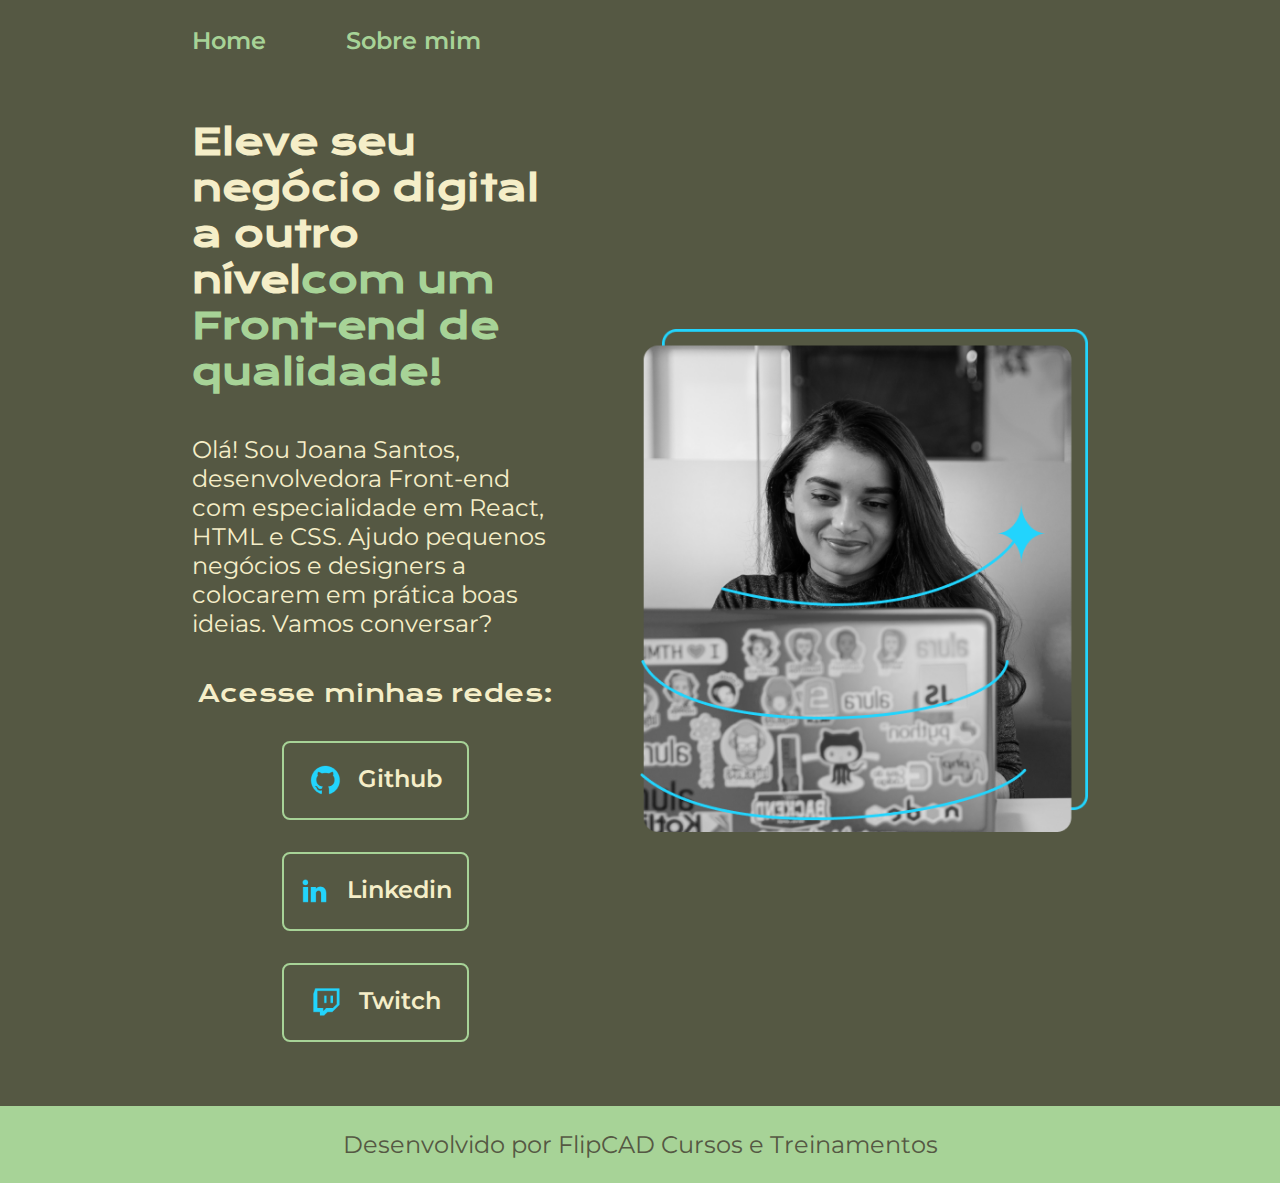
<file: index.html>
<!DOCTYPE html>
<html lang="pt-br">

<head>
    <meta charset="UTF-8">
    <meta http-equiv="X-UA-Compatible" content="IE=edge">
    <meta name="viewport" content="width=device-width, initial-scale=1.0">
    <title>Portifolio</title>
    <link rel="stylesheet" href="./styles/style.css">
</head>

<body>
    <header class="cabecalho">
        <nav class="cabecalho__menu">
            <a href="index.html" class="cabecalho__menu__link">Home</a>
            <a href="about.html" class="cabecalho__menu__link">Sobre mim</a>
        </nav>
    </header>
    <main class="apresentacao">
        <section class="apresentacao__conteudo">
            <h1 class="apresentacao__conteudo__titulo">Eleve seu negócio digital a outro nível<strong 
            class="titulo-destaque">com um Front-end de qualidade!
            </strong></h1>
            <p class="apresentacao__conteudo__texto">Olá! Sou Joana Santos, desenvolvedora
            Front-end com especialidade em React, HTML e
            CSS. Ajudo pequenos negócios e designers a
            colocarem em prática boas ideias. Vamos
            conversar?</p>
            <div class="apresentacao__links">
                <h2 class="apresentacao_links_subtitulo">Acesse minhas redes:</h2>
                <a class="apresentacao__links__navegacao" href="https://instagram.com/rafaballerini">
                <img src="./assets/github.png" alt="logo do Github">
                    Github
                </a>
                <a class="apresentacao__links__navegacao" href="https://linkedin.com/viniciusrosback">
                    <img src="./assets/linkedin.png" alt="logo do Linkedin">
                    Linkedin
                </a>
                <a class="apresentacao__links__navegacao" href="https://twitch.tv/guilimadev">
                    <img src="./assets/twitch.png" alt="logo da Twitch">
                    Twitch
                </a>
            </div>
        </section>
        <img class="apresentacao__imagem" src="./assets/Imagem.png" alt="Foto da Joana Santos programando">
    </main>
    <footer class="rodape">
        <p>Desenvolvido por FlipCAD Cursos e Treinamentos</p>
    </footer>
</body>

</html>
</file>
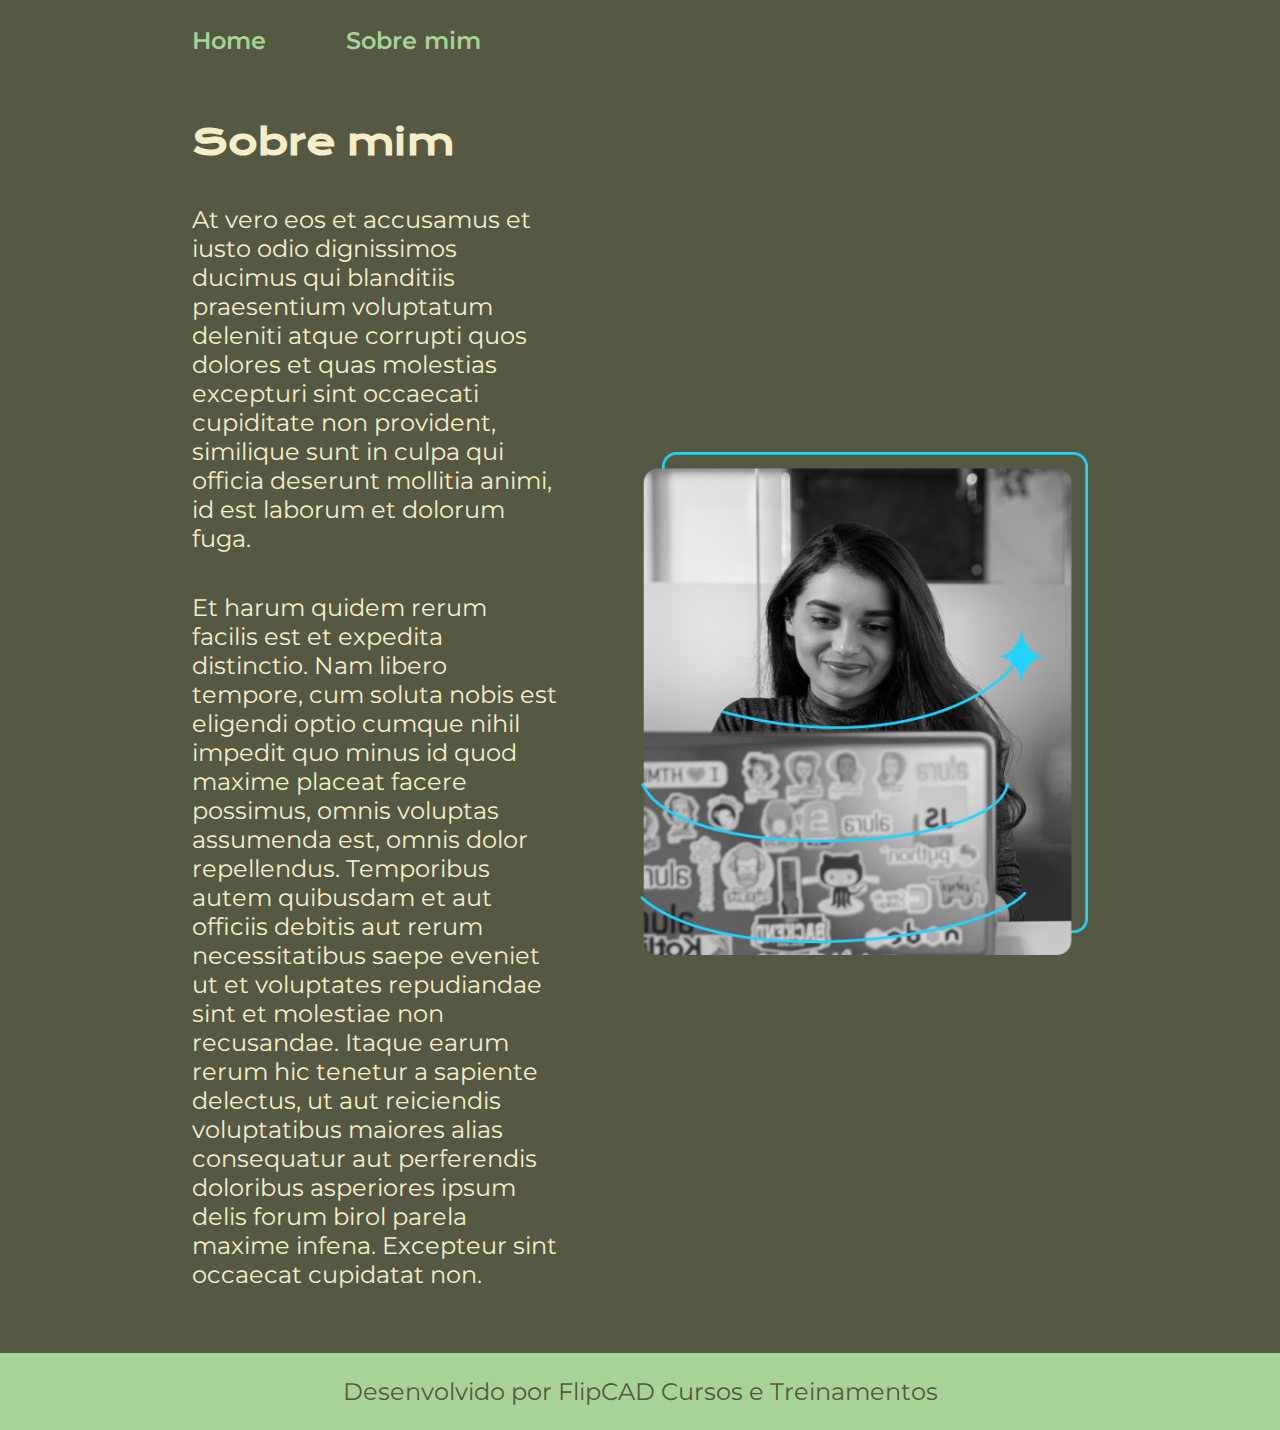
<file: about.html>
<!DOCTYPE html>
<html lang="pt-br">
<head>
    <meta charset="UTF-8">
    <meta name="viewport" content="width=device-width, initial-scale=1.0">
    <title>Sobre mim</title>
    <link rel="stylesheet" href="./styles/style.css">
</head>
<body>

    <header class="cabecalho">
        <nav class="cabecalho__menu">
            <a href="index.html" class="cabecalho__menu__link">Home</a>
            <a href="about.html" class="cabecalho__menu__link">Sobre mim</a>
        </nav>
    </header>

    <main class="apresentacao">
        <section class="apresentacao__conteudo">
            <h1 class="apresentacao__conteudo__titulo">Sobre mim</h1>
            <p class="apresentacao__conteudo__texto">
                At vero eos et accusamus et iusto odio dignissimos ducimus qui blanditiis praesentium voluptatum deleniti atque corrupti quos dolores et quas molestias excepturi sint occaecati cupiditate non provident, similique sunt in culpa qui officia deserunt mollitia animi, id est laborum et dolorum fuga.
            </p>
            <p class="apresentacao__conteudo__texto">
                Et harum quidem rerum facilis est et expedita distinctio. Nam libero tempore, cum soluta nobis est eligendi optio cumque nihil impedit quo minus id quod maxime placeat facere possimus, omnis voluptas assumenda est, omnis dolor repellendus. Temporibus autem quibusdam et aut officiis debitis aut rerum necessitatibus saepe eveniet ut et voluptates repudiandae sint et molestiae non recusandae. Itaque earum rerum hic tenetur a sapiente delectus, ut aut reiciendis voluptatibus maiores alias consequatur aut perferendis doloribus asperiores ipsum delis forum birol parela maxime infena. Excepteur sint occaecat cupidatat non.
            </p>
        </section>

        <img class="apresentacao__imagem" src="./assets/Imagem.png" alt="">

    </main>

    <footer class="rodape">
        <p>Desenvolvido por FlipCAD Cursos e Treinamentos</p>
    </footer>

</body>
</html>
</file>
<file: styles/style.css>
@import url('https://fonts.googleapis.com/css2?family=Krona+One&family=Montserrat:wght@400;600&display=swap');

:root{
    --cor-primaria: #555843;
    --cor-secundaria: #F5EEC8;
    --cor-terciaria: #A7D397;
    --cor-hover: #D0D4CA;

    --fonte-primaria: 'Krona One', sans-serif;
    --fonte-secundaria: 'Montserrat', sans-serif;
}


*{
    margin: 0;
    padding: 0;
    
}

body{
    /* height: 100vh; */
    box-sizing: border-box;
    background-color: var(--cor-primaria);
    color: var(--cor-secundaria);
}

.cabecalho{
    padding: 2% 0% 0% 15%;
}

.cabecalho__menu{
    display: flex;
    gap: 80px;
}

.cabecalho__menu__link{
    font-family: var(--fonte-secundaria);
    font-size: 1.5rem;
    font-weight: 600;
    color: var(--cor-terciaria);
    text-decoration: none;
}

.apresentacao{
    padding: 5% 15%;
    display: flex;
    align-items: center;
    justify-content: space-between;
    gap: 82px;
}
.apresentacao__conteudo{
    width: 50%;
    display: flex;
    flex-direction: column;
    gap: 40px;
}

.apresentacao__conteudo__titulo{
    font-size: 2.25rem;
    font-family: var(--fonte-primaria);
}

.titulo-destaque{
    color: var(--cor-terciaria);
}

.apresentacao__conteudo__texto{
    font-size: 1.5rem;
    font-family: var(--fonte-secundaria);
}

.apresentacao__links{
    display: flex;
    flex-direction: column;
    justify-content: space-between;
    align-items: center;
    gap: 32px;
}

.apresentacao_links_subtitulo{
    font-family: var(--fonte-primaria);
    font-weight: 400;
    font-size: 1.5rem;
}

.apresentacao__links__navegacao{
    /* background-color: #22D4FD; */
    display: flex;
    justify-content: center;
    gap: 16px;
    border: 2px solid var(--cor-terciaria);
    width: 50%;
    text-align: center;
    border-radius: 8px;
    font-size: 1.5rem;
    font-weight: 600;
    padding: 21.5px 0;
    text-decoration: none;
    color: var(--cor-secundaria);
    font-family: var(--fonte-secundaria);
}

.apresentacao__links__link:hover{
    background-color: var(--cor-hover);
    color: var(--cor-primaria);
}

.apresentacao__imagem{
    width: 50%;
}

.rodape{
    color: var(--cor-primaria);
    background-color: var(--cor-terciaria);
    padding: 24px;
    text-align: center;
    font-family: var(--fonte-secundaria);
    font-size: 1.5rem;
    font-weight: 400;
}

@media (max-width: 1200px) {

    .cabecalho{
        padding: 10%;   
    }

    .cabecalho__menu{
        justify-content: center;
    }

    .apresentacao{
        flex-direction: column-reverse;
        padding: 5%;
    }

    .apresentacao__conteudo{
        width: auto;
    }


}
</file>
